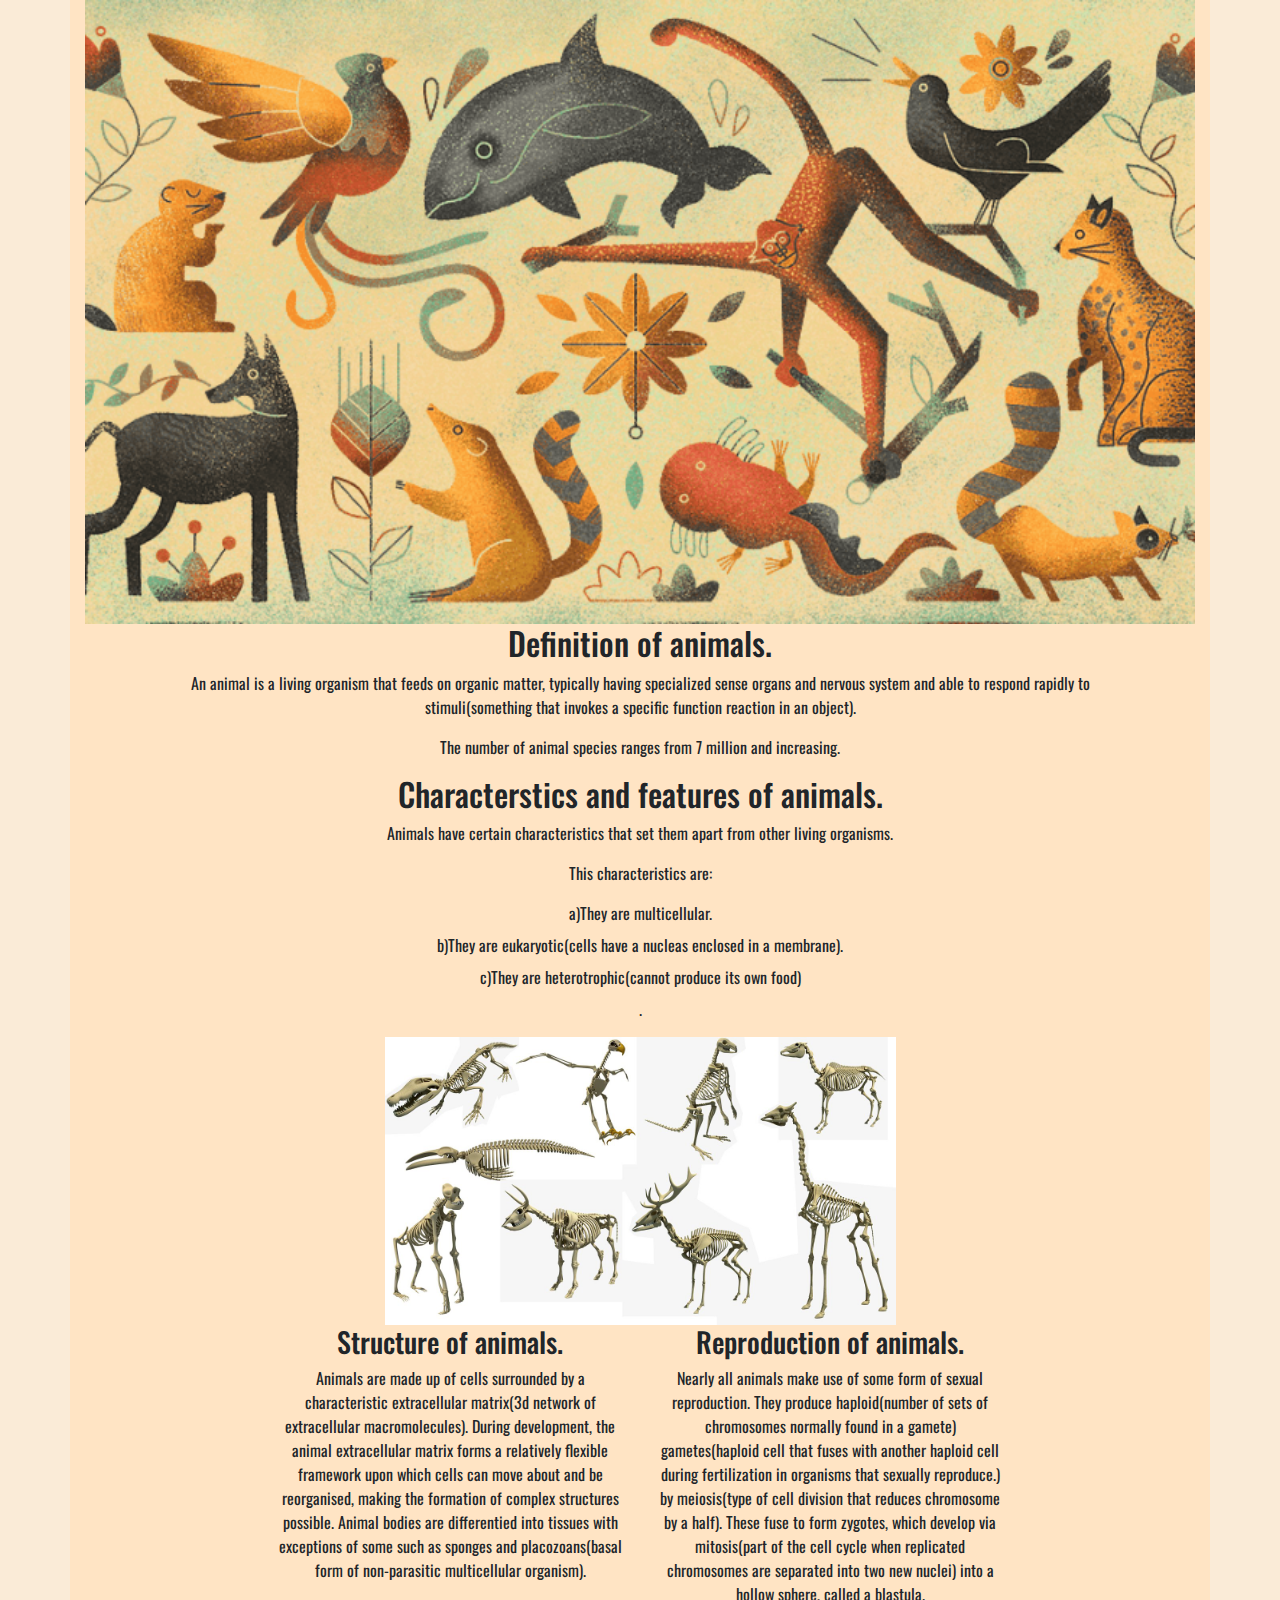
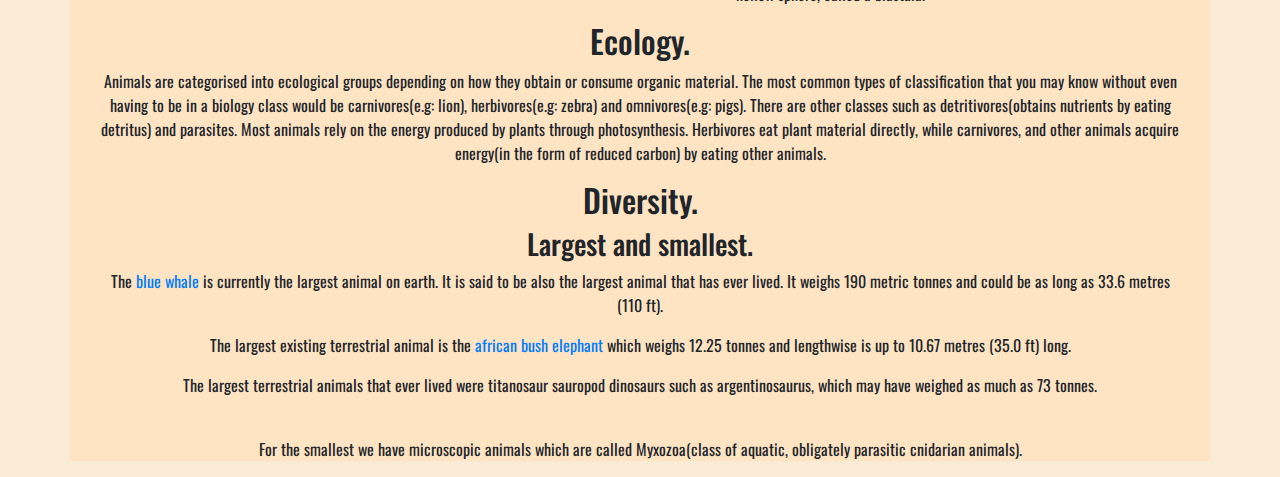
<file: index.html>
<html>
 
    <head>
         <!-- Required meta tags -->
    <meta charset="utf-8">
    <meta name="viewport" content="width=device-width, initial-scale=1, shrink-to-fit=no">

    <!-- Bootstrap CSS -->
    <link rel="stylesheet" href="css/bootstrap.min.css" >
        <link rel="stylesheet" href="css/style.css" >

        
    <title>Animals.</title>
        
        <link href="https://fonts.googleapis.com/css?family=Oswald&display=swap" rel="stylesheet">

    </head>

    <body>
        <div class="container">

            <div class="row">
               <div class="col-md-12">
                 <img src="img/noegarin_nativemexicoanimals_web.png" rel="stylesheet" style="width: 100%">
                </div>
            </div>
                        
                
        <div class="row">
            <div class="col-md-1"></div>
            <div class="col-md-10">
            <div class="row1">
              <div class="def">
                <h2>Definition of animals.</h2>
                </div>
        <p>An animal is a living organism that feeds on organic matter, typically having specialized sense organs and nervous system and able to respond rapidly to stimuli(something that invokes a specific function reaction in an object).</p>
        <p>The number of animal species ranges from 7 million and increasing.</p>
                
            
            </div>
            </div>
            <div class="col-md-1"></div>
        </div>
               
            <div class="row2">
                    <div class="col-md-12">
                        <div class="head2">
      <h2>Characterstics and features of animals.</h2>
                        </div>
        <p>Animals have certain characteristics that set them apart from other living organisms.</p>
        <p>This characteristics are:
            <dd>a)They are multicellular.</dd>
            <dd>b)They are  eukaryotic(cells have a nucleas enclosed in a membrane).</dd>
            <dd>c)They are  heterotrophic(cannot produce its own food)</dd>.</p>
                </div>
            </div>
            
            <!----------  BREAK  ------------>
            
            <div class="row">
            <div class="col-md-2"></div>
            <div class="col-md-8">
                     <div class="row3">
                   
                        <img src="img/skeleton.jpg"rel ="stylesheet" style="width: 70%">
                         <br>
                 <div class="row">
                    <div class="col-md-6"><h3>Structure of animals.</h3>
                        <p>Animals are made up of cells surrounded by a characteristic extracellular matrix(3d network of extracellular macromolecules). During development, the animal extracellular matrix forms a relatively flexible framework upon which cells can move about and be reorganised, making the formation of complex structures possible. Animal bodies are differentied into tissues with exceptions of some such as sponges and placozoans(basal form of non-parasitic multicellular organism).</p>
                     </div> 
            <div class="col-md-6">
                  <h3>Reproduction of animals.</h3>
                        <p>Nearly all animals make use of some form of sexual reproduction. They produce haploid(number of sets of chromosomes normally found in a gamete) gametes(haploid cell that fuses with another haploid cell during fertilization in organisms that sexually reproduce.) by meiosis(type of cell division that reduces chromosome by a half). These fuse to form zygotes, which develop via mitosis(part of the cell cycle when replicated chromosomes are separated into two new nuclei)  into a hollow sphere, called a blastula.</p>
                     
             </div>
                         
                         
                         </div>        
           
                    
                   
                  
        
                </div>
            
                
                
                
                </div>
            <div class="col-md-2"></div>
            
            
            </div>
            
            
            
            
            
                    
               
            
            <!---------------------------->
            
            <div class="row4">
                <div class="col-md-12">
                    <div class="head3">
                <h2>Ecology.</h2>
                    </div>
                    <p>Animals are categorised into ecological groups depending on how they obtain or consume organic material. The most common types of classification that you may know without even having to be in a biology class would be carnivores(e.g: lion), herbivores(e.g: zebra) and omnivores(e.g: pigs). There are other classes such as detritivores(obtains nutrients by eating detritus) and parasites. Most animals rely on the energy produced by plants through photosynthesis. Herbivores eat plant material directly, while carnivores, and other animals acquire energy(in the form of reduced carbon) by eating other animals.</p>
                </div>
    </div>
            
            <div class="row5">
                <div class="head4">
                <h2>Diversity.</h2>
                </div>
            <div class="col-md-12">
                <h3>Largest and smallest.</h3>
                <p>The <a href="bluewhale.html">blue whale</a> is currently the largest animal on earth. It is said to be also the largest animal that has ever lived. It weighs 190 metric tonnes and could be as long as 33.6 metres (110 ft).</p>
                <p>The largest existing terrestrial animal is the <a href="africanbushelephant.html">african bush elephant</a> which weighs 12.25 tonnes and lengthwise is up to 10.67 metres (35.0 ft) long.</p>
                <p>The largest terrestrial animals that ever lived were titanosaur sauropod dinosaurs such as argentinosaurus, which may have weighed as much as 73 tonnes.</p>
                <br>
                <p>For the smallest we have microscopic animals which are called Myxozoa(class of aquatic, obligately parasitic cnidarian animals).</p>
                </div>
                </div>
            </div>
            
        
        
        
         
     <!-- Optional JavaScript -->
    <!-- jQuery first, then Popper.js, then Bootstrap JS -->
    <script src="https://code.jquery.com/jquery-3.3.1.slim.min.js" integrity="sha384-q8i/X+965DzO0rT7abK41JStQIAqVgRVzpbzo5smXKp4YfRvH+8abtTE1Pi6jizo" crossorigin="anonymous"></script>
    <script src="https://cdnjs.cloudflare.com/ajax/libs/popper.js/1.14.7/umd/popper.min.js" integrity="sha384-UO2eT0CpHqdSJQ6hJty5KVphtPhzWj9WO1clHTMGa3JDZwrnQq4sF86dIHNDz0W1" crossorigin="anonymous"></script>
    <script src="js/bootstrap.bundle.min.js" ></script>
 
    </body>


</html>
</file>
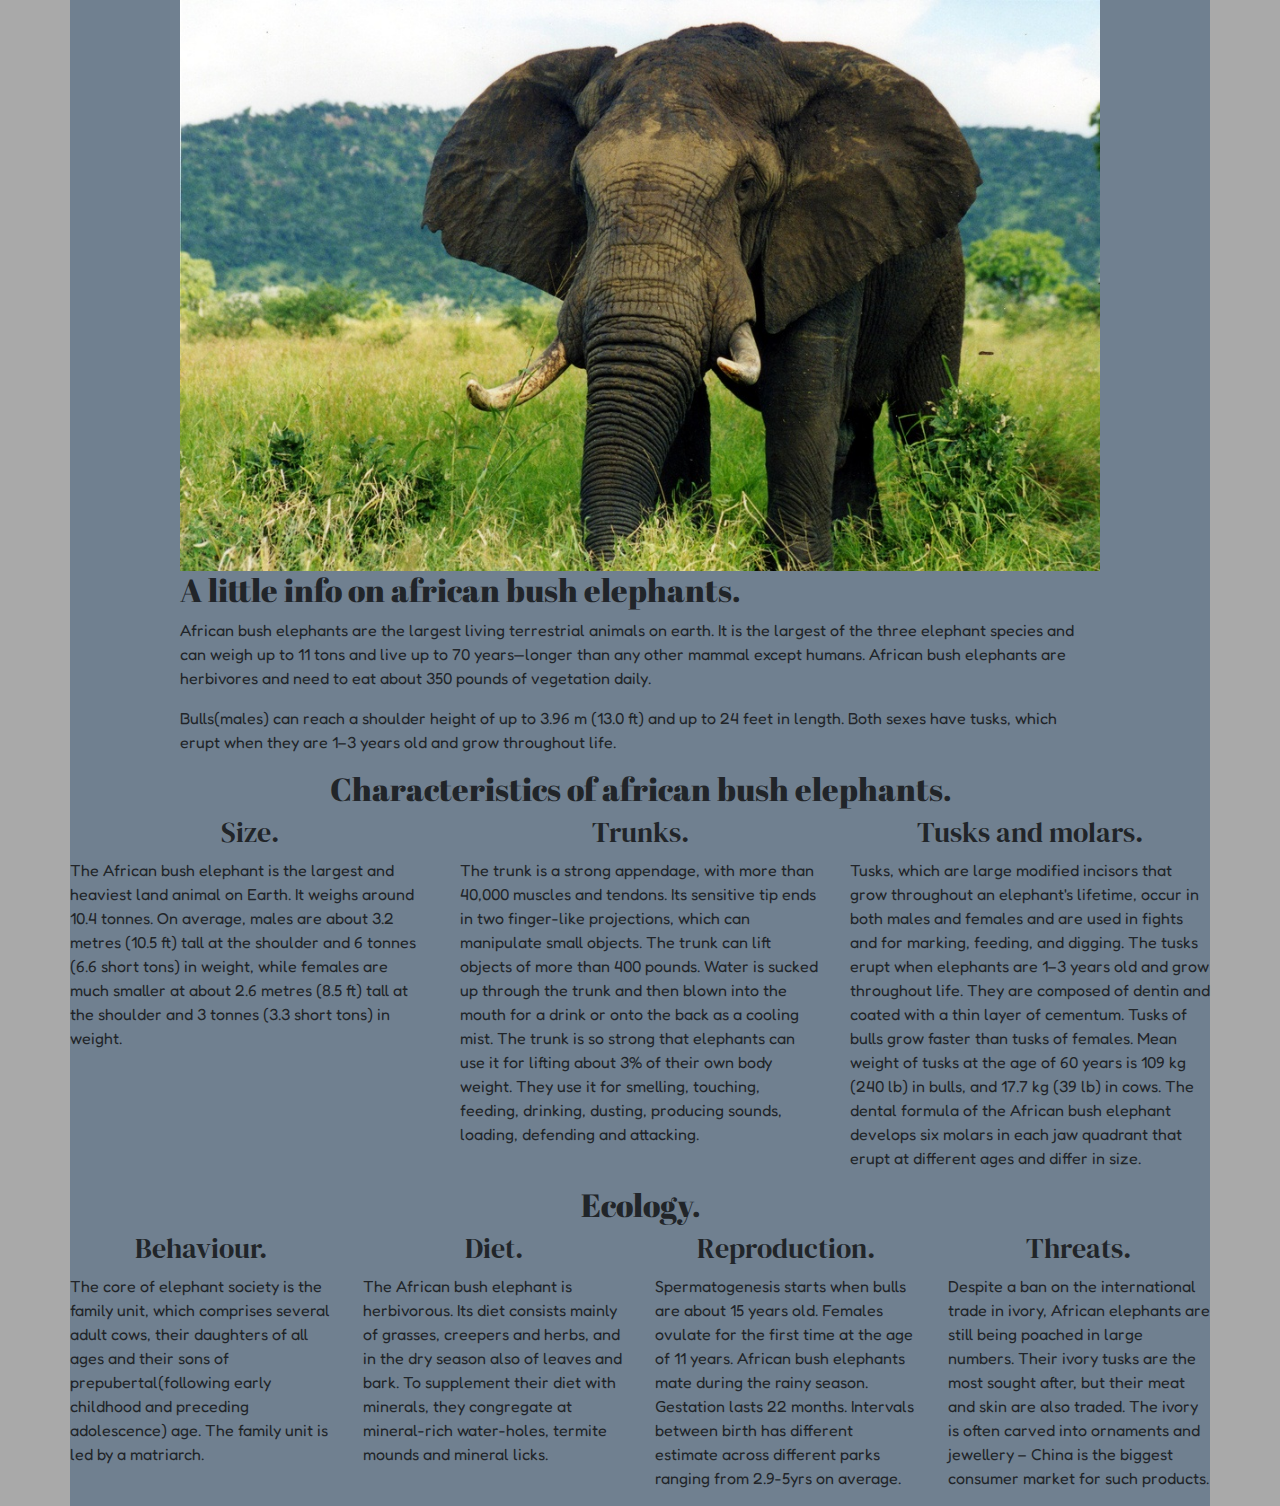
<file: africanbushelephant.html>
<html>

<head>
    
    <!-- Required meta tags -->
    <meta charset="utf-8">
    <meta name="viewport" content="width=device-width, initial-scale=1, shrink-to-fit=no">

    <!-- Bootstrap CSS -->
    <link rel="stylesheet" href="css/bootstrap.min.css" >
    <link rel="stylesheet" href="css/africanbushelephant.css">
    
    <title>African bush elephant.</title>
    
    <link href="https://fonts.googleapis.com/css?family=Abril+Fatface&display=swap" rel="stylesheet">
    <link href="https://fonts.googleapis.com/css?family=DM+Serif+Display&display=swap" rel="stylesheet">
    <link href="https://fonts.googleapis.com/css?family=Fredoka+One&display=swap" rel="stylesheet">

    </head>
    
<body>
    <div class="container">
        
        <div class="row">
        <div class="col-md-1"></div>
        <div class="col-md-10">
            <img src="img/African-Bush-Elephant.jpg" rel="stylesheet" width="100%">
            </div>
        <div class="col-md-1"></div>
        </div>
    
        <div class="row">
         <div class="col-md-1"></div>
         <div class="col-md-10">
             <div class="info">
             <h2>A little info on african bush elephants.</h2>
             </div>
            <p>African bush elephants are the largest living terrestrial animals on earth. It is the largest of the three elephant species and can weigh up to 11 tons and live up to 70 years—longer than any other mammal except humans. African bush elephants are herbivores and need to eat about 350 pounds of vegetation daily.</p>
             <p>Bulls(males) can reach a shoulder height of up to 3.96 m (13.0 ft) and up to 24 feet in length. Both sexes have tusks, which erupt when they are 1–3 years old and grow throughout life.</p>
            </div>
         <div class="col-md-1"></div>
        </div>
        
        <div class="row">
            <div class="col-md-2"></div>
             <div class="col-md-8">
            <div class="characteristics">
            <h2>Characteristics of african bush elephants.</h2>
            </div>
            
            </div>
             <div class="col-md-2"></div>
            
            <div class="row">
         <div class="col-md-4">
             <div class="size">
            <h3>Size.</h3>
             </div>
               <p>The African bush elephant is the largest and heaviest land animal on Earth. It weighs around 10.4 tonnes. On average, males are about 3.2 metres (10.5 ft) tall at the shoulder and 6 tonnes (6.6 short tons) in weight, while females are much smaller at about 2.6 metres (8.5 ft) tall at the shoulder and 3 tonnes (3.3 short tons) in weight.</p>
            </div>
         <div class="col-md-4">
             <div class="trunks">
            <h3>Trunks.</h3>
             </div>
               <p>The trunk is a strong appendage, with more than 40,000 muscles and tendons. Its sensitive tip ends in two finger-like projections, which can manipulate small objects. The trunk can lift objects of more than 400 pounds. Water is sucked up through the trunk and then blown into the mouth for a drink or onto the back as a cooling mist. The trunk is so strong that elephants can use it for lifting about 3% of their own body weight. They use it for smelling, touching, feeding, drinking, dusting, producing sounds, loading, defending and attacking.</p>
            </div>
         <div class="col-md-4">
             <div class="tandm">
            <h3>Tusks and molars.</h3>
             </div>
               <p>Tusks, which are large modified incisors that grow throughout an elephant's lifetime, occur in both males and females and are used in fights and for marking, feeding, and digging. The tusks erupt when elephants are 1–3 years old and grow throughout life. They are composed of dentin and coated with a thin layer of cementum. Tusks of bulls grow faster than tusks of females. Mean weight of tusks at the age of 60 years is 109 kg (240 lb) in bulls, and 17.7 kg (39 lb) in cows. The dental formula of the African bush elephant develops six molars in each jaw quadrant that erupt at different ages and differ in size.</p>      
                </div>
            </div>
        </div>
        
         <div class="row">
             <div class="col-md-2"></div>
             <div class="col-md-8">
             <div class="ecology">
          <h2>Ecology.</h2>
             </div>
             </div>
             <div class="col-md-2"></div>
         <div class="row">
             <div class="col-md-3">
                 <div class="behaviour">
            <h3>Behaviour.</h3>
                 </div>
             <p>The core of elephant society is the family unit, which comprises several adult cows, their daughters of all ages and their sons of prepubertal(following early childhood and preceding adolescence) age. The family unit is led by a matriarch.</p>
             </div>
         <div class="col-md-3">
             <div class="diet">
            <h3>Diet.</h3>
             </div>
             <p>The African bush elephant is herbivorous. Its diet consists mainly of grasses, creepers and herbs, and in the dry season also of leaves and bark. To supplement their diet with minerals, they congregate at mineral-rich water-holes, termite mounds and mineral licks.</p>
         </div>
         <div class="col-md-3">
             <div  class="reproduction">
            <h3>Reproduction.</h3>
             </div>
             <p>Spermatogenesis starts when bulls are about 15 years old. Females ovulate for the first time at the age of 11 years. African bush elephants mate during the rainy season. Gestation lasts 22 months. Intervals between birth has different estimate across different parks ranging from 2.9-5yrs on average.</p>
         </div>
         <div class="col-md-3">
             <div class="threats">
            <h3>Threats.</h3>
             </div>
             <p>Despite a ban on the international trade in ivory, African elephants are still being poached in large numbers. Their ivory tusks are the most sought after, but their meat and skin are also traded. The ivory is often carved into ornaments and jewellery – China is the biggest consumer market for such products.</p>
         </div>
         </div>
         </div>
        
    
    </div>
    
    <!-- Optional JavaScript -->
    <!-- jQuery first, then Popper.js, then Bootstrap JS -->
    <script src="https://code.jquery.com/jquery-3.3.1.slim.min.js" integrity="sha384-q8i/X+965DzO0rT7abK41JStQIAqVgRVzpbzo5smXKp4YfRvH+8abtTE1Pi6jizo" crossorigin="anonymous"></script>
    <script src="https://cdnjs.cloudflare.com/ajax/libs/popper.js/1.14.7/umd/popper.min.js" integrity="sha384-UO2eT0CpHqdSJQ6hJty5KVphtPhzWj9WO1clHTMGa3JDZwrnQq4sF86dIHNDz0W1" crossorigin="anonymous"></script>
    <script src="js/bootstrap.bundle.min.js" ></script>
    </body>
    
</html>
</file>
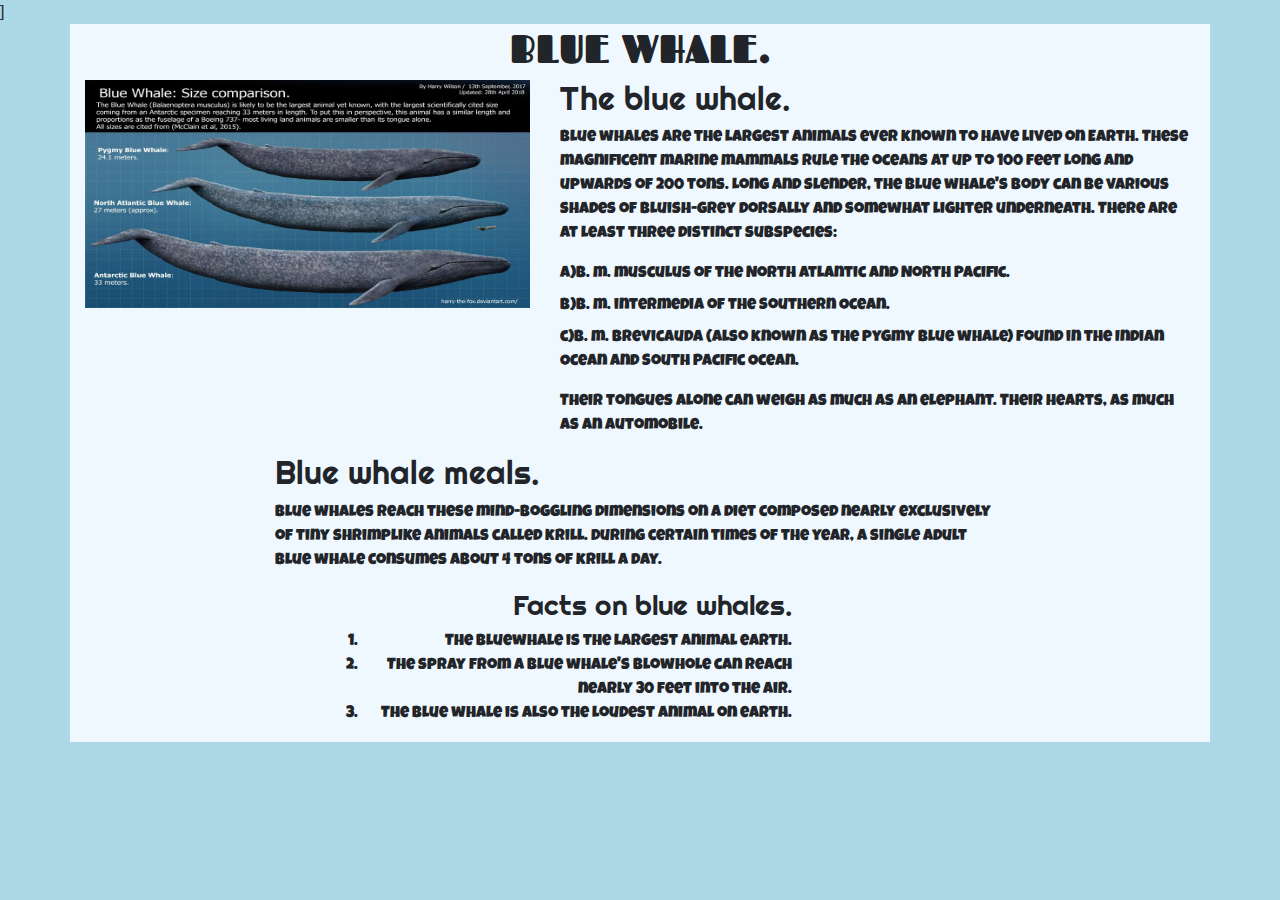
<file: bluewhale.html>
<html>

    <head>
        <meta charset="utf-8">
    <meta name="viewport" content="width=device-width, initial-scale=1, shrink-to-fit=no">

    <!-- Bootstrap CSS -->
    <link rel="stylesheet" href="/css/bootstrap.min.css" >
    <link rel="stylesheet" href="css/bluewhale.css">
        
    <title>Blue whale.</title>
        
        <link href="https://fonts.googleapis.com/css?family=Fascinate&display=swap" rel="stylesheet">
        <link href="https://fonts.googleapis.com/css?family=Luckiest+Guy&display=swap" rel="stylesheet">]
        <link href="https://fonts.googleapis.com/css?family=Righteous&display=swap" rel="stylesheet">



    </head>

    <body>
     <div class="container">
        
         <div class="header1">
        <h1>BLUE WHALE.</h1> 
         </div>
        
        <div class="row">
         <div class="col-md-5">
             <img src="/img/blue_whale_size_chart.jpg" rel="stylesheet" height= "61%" width= "100%">
            </div>
         <div class="col-md-7">
             <div class="bl">
            <h2>The blue whale.</h2>
             </div>
             <p>Blue whales are the largest animals ever known to have lived on Earth. These magnificent marine mammals rule the oceans at up to 100 feet long and upwards of 200 tons. Long and slender, the blue whale's body can be various shades of bluish-grey dorsally and somewhat lighter underneath. There are at least three distinct subspecies: <dd>a)B. m. musculus of the North Atlantic and North Pacific.</dd><dd>b)B. m. intermedia of the Southern Ocean.</dd><dd>c)B. m. brevicauda (also known as the pygmy blue whale) found in the Indian Ocean and South Pacific Ocean.</dd>
             </p>
             <p>Their tongues alone can weigh as much as an elephant. Their hearts, as much as an automobile.</p>
            </div>
        </div>
        
         <div class="row">
         <div class="col-md-2"></div>
         <div class="col-md-8">
             <div class="meals">
                 <div class="blmeals">
             <h2>Blue whale meals.</h2>
                </div>
             <p>Blue whales reach these mind-boggling dimensions on a diet composed nearly exclusively of tiny shrimplike animals called krill. During certain times of the year, a single adult blue whale consumes about 4 tons of krill a day.</p>
             </div>
         <div class="col-md-2"></div>
         </div>
         
         <div class="row">
             <div class="col-md-2"></div>
             <div class="col-md-2"></div>
            <div class="col-md-8">
                <div class= "facts">
                    <div class="blfacts">
             <h3>Facts on blue whales.</h3>
                    </div>
                <ol>
                    <li>The bluewhale is the largest animal earth.</li>
                    <li>The spray from a blue whale's blowhole can reach nearly 30 feet into the air.</li>                
                    <li>The blue whale is also the loudest animal on earth.</li>
                                </ol>
                </div>
             </div>
         </div>
         
         
        </div>
         <!-- Optional JavaScript -->
    <!-- jQuery first, then Popper.js, then Bootstrap JS -->
    <script src="https://code.jquery.com/jquery-3.3.1.slim.min.js" integrity="sha384-q8i/X+965DzO0rT7abK41JStQIAqVgRVzpbzo5smXKp4YfRvH+8abtTE1Pi6jizo" crossorigin="anonymous"></script>
    <script src="https://cdnjs.cloudflare.com/ajax/libs/popper.js/1.14.7/umd/popper.min.js" integrity="sha384-UO2eT0CpHqdSJQ6hJty5KVphtPhzWj9WO1clHTMGa3JDZwrnQq4sF86dIHNDz0W1" crossorigin="anonymous"></script>
    <script src="js/bootstrap.bundle.min.js" ></script>
    </body>
    
</html>
</file>
<file: css/style.css>
body{
    background-color: antiquewhite;
}
.container{
    background-color: bisque;
    font-family: 'Oswald', sans-serif;

}
.head1{
    
}
.row1{
    text-align: center;
}
.row2{
    text-align: center;
}
.row3{
    text-align: center
}
.row4{
    text-align: center
}
.row5{
    text-align: center
}
</file>
<file: css/africanbushelephant.css>
body{
    background-color: darkgray;
    font-family: 'Fredoka One', cursive;
}
.container{
    background-color: slategrey;
}
.info{
    font-family: 'Abril Fatface', cursive;
}
.characteristics{
    text-align: center;
    font-family: 'Abril Fatface', cursive;
}
.size{
    font-family: 'DM Serif Display', serif;
    text-align: center;
}
.trunks{
    font-family: 'DM Serif Display', serif;
    text-align: center;
}
.tandm{
    font-family: 'DM Serif Display', serif;
    text-align: center;
}
.ecology{
    font-family: 'Abril Fatface', cursive;
    text-align: center;
}
.behaviour{
    font-family: 'DM Serif Display', serif;
    text-align: center;
}
.diet{
    font-family: 'DM Serif Display', serif;
    text-align: center;
}
.reproduction{
    font-family: 'DM Serif Display', serif;
    text-align: center;
}
.threats{
    font-family: 'DM Serif Display', serif;
    text-align: center;
}
</file>
<file: css/bluewhale.css>
body{
    background-color: lightblue;
}
.container{
    background-color: aliceblue;
    font-family: 'Luckiest Guy', cursive;
}
.header1{
  font-family: 'Fascinate', cursive;
    text-align: center;
}
.bl{
    font-family: 'Righteous', cursive;

}
.blmeals{
    font-family: 'Righteous', cursive;
}
.meals{
    text-align: left;
}
.blfacts{
    font-family: 'Righteous', cursive;
}
.facts{
    text-align: right;
}
</file>
